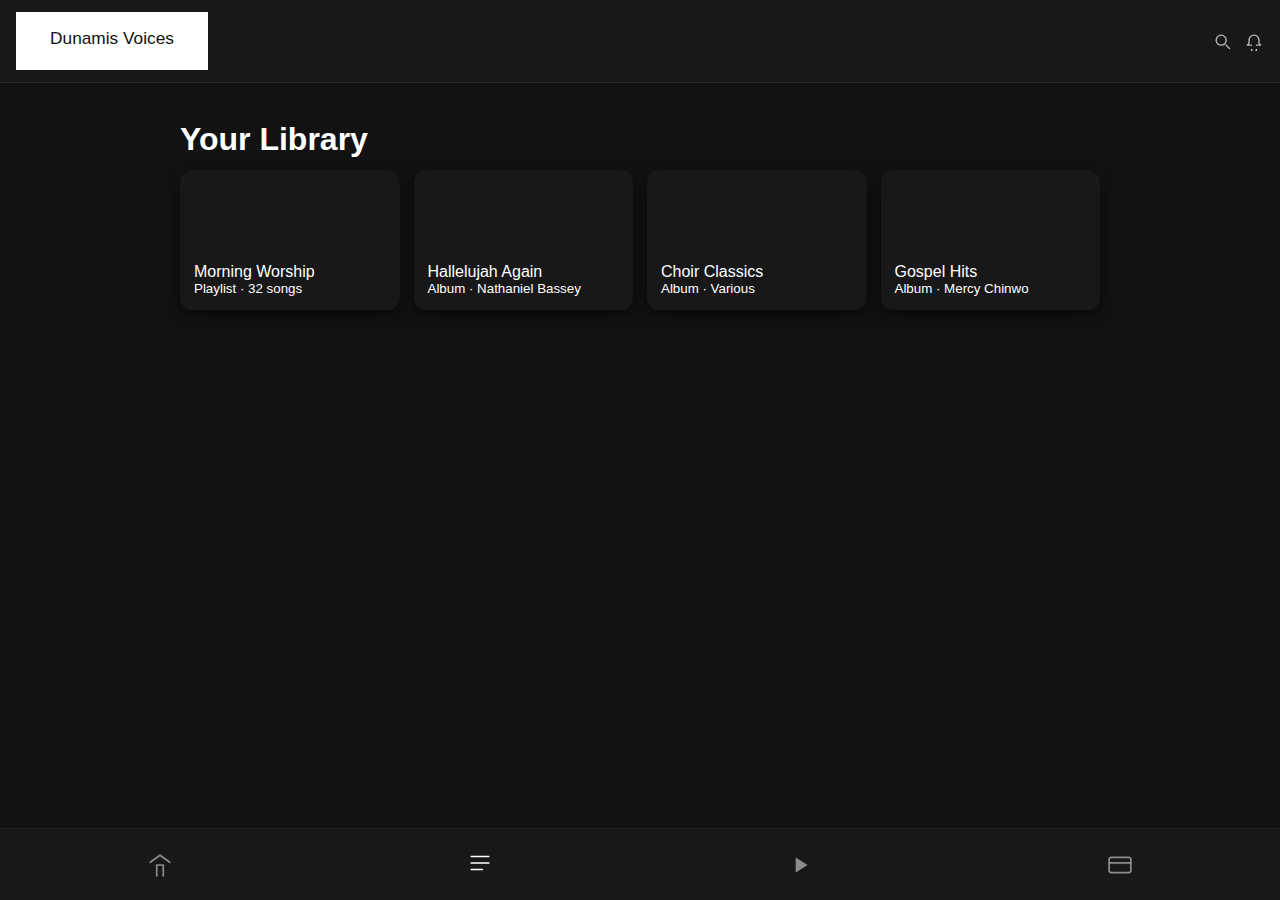
<file: library.html>
<!doctype html>
<html lang="en">
<head><meta charset="utf-8"><meta name="viewport" content="width=device-width,initial-scale=1"><title>Library - Dunamis Voices</title>
<link rel="stylesheet" href="style.css"></head><body>
<header class="top-nav">
  <img src="logo.svg" class="logo" alt="Dunamis Voices">
  <div class="top-icons">
    <img src="search.svg" alt="Search">
    <img src="bell.svg" alt="Notifications">
  </div>
</header>

<main>
  <section style="max-width:920px;margin:18px auto">
    <h1>Your Library</h1>
    <div class="card-grid" style="margin-top:12px">
      <div class="card red">Morning Worship<br><small class="muted">Playlist · 32 songs</small></div>
      <div class="card blue">Hallelujah Again<br><small class="muted">Album · Nathaniel Bassey</small></div>
      <div class="card purple">Choir Classics<br><small class="muted">Album · Various</small></div>
      <div class="card green">Gospel Hits<br><small class="muted">Album · Mercy Chinwo</small></div>
    </div>
  </section>
</main>

<nav class="bottom-nav" aria-label="Main navigation">
  <a href="index.html"><img src="home.svg" alt="Home"></a>
  <a href="library.html"><img src="library.svg" alt="Library"></a>
  <a href="player.html"><img src="player.svg" alt="Player"></a>
  <a href="subscription.html"><img src="subscription.svg" alt="Subscription"></a>
</nav>

<script src="script.js"></script>
</body>
</html>
</file>
<file: style.css>
/* Dunamis Voices - Spotify Dark Theme style.css */
* {
  box-sizing: border-box;
  margin: 0;
  padding: 0;
}
html, body {
  height: 100%;
}
body {
  font-family: Inter, -apple-system, BlinkMacSystemFont, "Segoe UI", Roboto, "Helvetica Neue", Arial;
  background: #121212; /* deep dark background */
  color: #fff;
  -webkit-font-smoothing: antialiased;
  -moz-osx-font-smoothing: grayscale;
}

/* Top nav */
.top-nav {
  display: flex;
  align-items: center;
  justify-content: space-between;
  padding: 12px 16px;
  background: #181818;
  border-bottom: 1px solid #282828;
  position: sticky;
  top: 0;
  z-index: 1200;
}
.logo {
  width: 192px;
  height: auto;
}
.top-icons {
  display: flex;
  gap: 12px;
  align-items: center;
}
.top-icons img {
  width: 20px;
  height: 20px;
  opacity: 0.7;
  cursor: pointer;
  filter: invert(1); /* white icons */
  transition: opacity .2s;
}
.top-icons img:hover {
  opacity: 1;
}

/* Main */
main {
  padding: 20px;
  padding-bottom: 110px;
}

/* HERO */
.hero {
  max-width: 920px;
  margin: 18px auto 28px;
  text-align: center;
  padding: 28px;
  border-radius: 14px;
  background: linear-gradient(135deg, #1DB954 0%, #1ed760 100%);
  color: #fff;
}
.hero-title {
  font-size: 28px;
  font-weight: 700;
  margin-bottom: 6px;
}
.hero-subtitle {
  color: #e0e0e0;
  margin-bottom: 16px;
  font-size: 16px;
}
.btn-primary {
  background: #1DB954;
  color: #fff;
  border: none;
  padding: 12px 20px;
  border-radius: 999px;
  font-weight: 700;
  cursor: pointer;
  transition: background .2s;
}
.btn-primary:hover {
  background: #1ed760;
}

/* Neon Cyan/Turquoise Genre Cards */
.genre-card {
  padding: 16px;
  border-radius: 12px;
  font-weight: 700;
  text-align: center;
  color: #00F5D4; /* neon turquoise text */
  background: linear-gradient(135deg, #00F5D4, #00CFFF);
  box-shadow: 0 0 12px rgba(0, 245, 212, 0.8), 0 0 24px rgba(0, 207, 255, 0.6);
  transition: transform .2s, box-shadow .2s;
}

.genre-card:hover {
  transform: translateY(-3px) scale(1.05);
  box-shadow: 0 0 16px rgba(0, 245, 212, 1), 0 0 32px rgba(0, 207, 255, 0.9);
}

/* Card grid */
.card-grid {
  display: grid;
  grid-template-columns: repeat(auto-fit,minmax(160px,1fr));
  gap: 14px;
  margin-top: 12px;
}
.card {
  border-radius: 12px;
  padding: 14px;
  min-height: 140px;
  display: flex;
  flex-direction: column;
  justify-content: flex-end;
  background: #181818;
  color: #fff;
  box-shadow: 0 6px 16px rgba(0,0,0,0.5);
  transition: background .2s, transform .2s;
}
.card:hover {
  background: #222;
  transform: translateY(-2px);
}

/* Player */
.player {
  max-width: 920px;
  margin: 18px auto;
  padding: 18px;
  text-align: center;
}
.cover-art {
  width: 260px;
  height: 260px;
  border-radius: 16px;
  margin: 0 auto;
  background: #282828;
  box-shadow: 0 20px 40px rgba(0,0,0,0.6);
  display: flex;
  align-items: center;
  justify-content: center;
  font-weight: 700;
  color: #aaa;
}
.controls {
  display: flex;
  gap: 26px;
  align-items: center;
  justify-content: center;
  margin-top: 18px;
}
.control-btn {
  width: 56px;
  height: 56px;
  border-radius: 50%;
  display: flex;
  align-items: center;
  justify-content: center;
  background: #282828;
  border: none;
  cursor: pointer;
  transition: background .2s;
}
.control-btn img {
  width: 28px;
  height: 28px;
  filter: invert(1);
}
.control-btn:hover {
  background: #333;
}

/* Progress bar */
.progress {
  margin-top: 18px;
  max-width: 640px;
  margin-left: auto;
  margin-right: auto;
}
.progress .bar {
  height: 6px;
  background: #333;
  border-radius: 8px;
  overflow: hidden;
}
.progress .fill {
  height: 100%;
  width: 30%;
  background: #1DB954;
}

/* Subscription Plans */
.plans {
  display: grid;
  grid-template-columns: repeat(auto-fit,minmax(220px,1fr));
  gap: 14px;
  margin-top: 12px;
}
.plan {
  background: #181818;
  border-radius: 12px;
  padding: 16px;
  border: 1px solid #282828;
  box-shadow: 0 8px 20px rgba(0,0,0,0.4);
  position: relative;
  color: #fff;
  transition: transform .2s, border-color .2s;
}
.plan:hover {
  transform: translateY(-2px);
  border-color: #1DB954;
}
.plan .plan-header {
  display: flex;
  align-items: center;
  gap: 12px;
  margin-bottom: 8px;
}
.plan .plan-icon {
  width: 44px;
  height: 44px;
  border-radius: 10px;
  display: inline-flex;
  align-items: center;
  justify-content: center;
  background: #1DB954;
  color: #fff;
}
.plan-price {
  font-weight: 800;
  font-size: 1.2rem;
  margin: 8px 0;
}
.subscribe-btn {
  padding: 10px 16px;
  border-radius: 999px;
  border: none;
  cursor: pointer;
  font-weight: 700;
  background: #1DB954;
  color: #fff;
  transition: background .2s;
}
.subscribe-btn:hover {
  background: #1ed760;
}

/* Bottom nav */
.bottom-nav {
  position: fixed;
  left: 0;
  right: 0;
  bottom: 0;
  height: 72px;
  background: #181818;
  border-top: 1px solid #282828;
  display: flex;
  align-items: center;
  justify-content: space-around;
  z-index: 1400;
  padding: 8px 0;
}
.bottom-nav a {
  display: flex;
  align-items: center;
  justify-content: center;
  width: 64px;
  height: 56px;
  border-radius: 12px;
  color: #bbb;
  text-decoration: none;
  transition: color .2s;
}
.bottom-nav a img {
  width: 26px;
  height: 26px;
  opacity: 0.5;
  filter: invert(1);
  transition: opacity .2s, transform .2s;
}
.bottom-nav a.active img {
  opacity: 1;
  transform: translateY(-2px);
}
.bottom-nav a.active {
  color: #1DB954;
}

/* Responsive */
@media(min-width:980px) {
  .card-grid { grid-template-columns: repeat(4,1fr); }
}
@media(max-width:980px) {
  .card-grid { grid-template-columns: repeat(2,1fr); }
}
@media (prefers-reduced-motion: reduce) {
  * { transition: none!important; animation: none!important }
}
</file>
